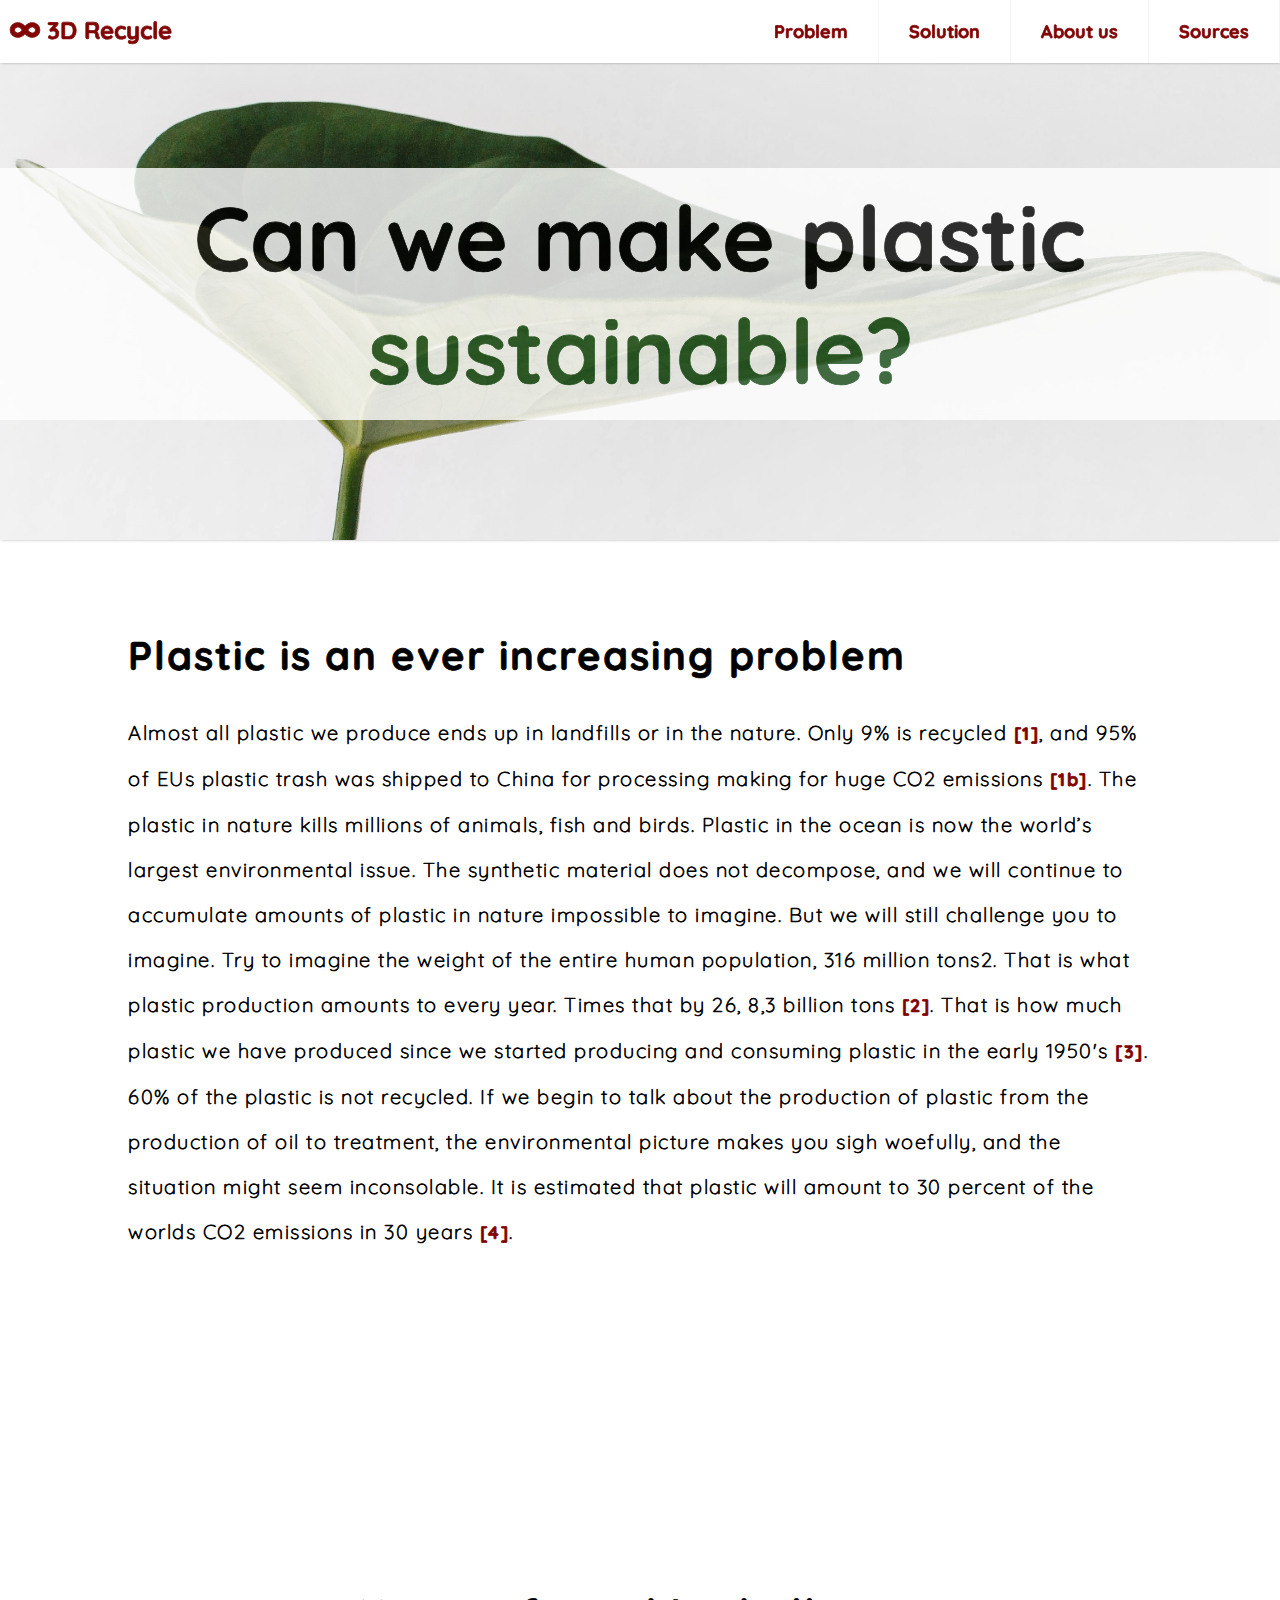
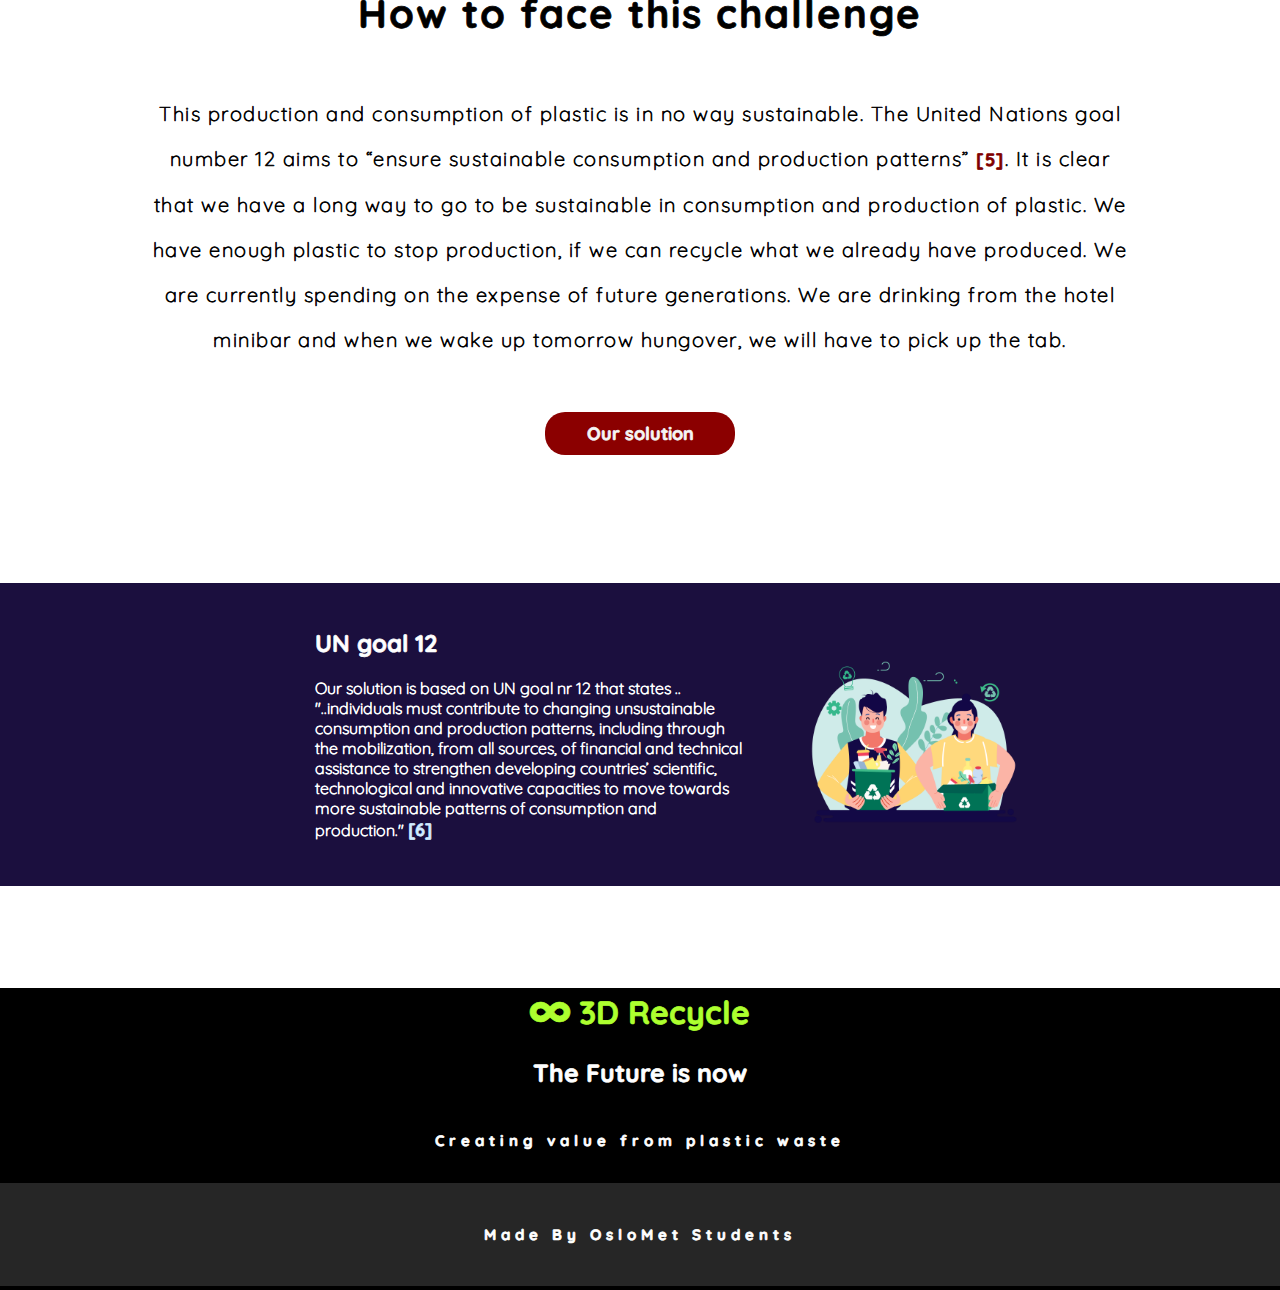
<file: index.html>
<!DOCTYPE html>
<html lang="en">
<head>
    <meta charset="UTF-8">
    <title>3D green</title>
    <meta name="viewport" content="width=device-width, initial-scale=1.0">
    <link rel="stylesheet" href="style.css">
    <link rel="stylesheet" href="Footer.css">
    <link rel="preconnect" href="https://fonts.gstatic.com">
    <link href="fontawsome/css/all.css" rel="stylesheet">
    <!-- Web font icons source: fontawsome.com -->
    <link href="https://fonts.googleapis.com/css2?family=Quicksand&display=swap" rel="stylesheet">
    <!-- font source: https://fonts.google.com/specimen/Nunito?query=nuni -->
</head>
<body>


<!-- ====forside seksjon==== -->

<section class="forside">
    <div class="innhold_forside">

        <!-- meny og header -->
        <header class="header">
            <a href="index.html" class="logo"><i title="Take me to the top" id="header_logo"
                                                 class="fas fa-infinity"></i> 3D Recycle</a>
            <input class="meny_knapp" type="checkbox" id="meny_knapp"/>
            <label class="meny_ikon" for="meny_knapp">
                <i title="Mobile menu" id="mobil_meny_ikon" class="fas fa-bars"> Menu</i></label>

            <ul class="meny">
                <li><a title="Problem page" href="index.html">Problem</a></li>
                <li><a title="Solution page" href="solution.html">Solution</a></li>
                <li><a href="AboutUs.html">About us</a></li>
                <li><a title="Our sources" href="sources.html">Sources</a></li>
            </ul>
        </header>


        <h1 class="overskrift_forside">Can we make plastic <span style="color: rgb(25, 77, 25)">sustainable?</span></h1>

    </div>
    <div id="scrollStopp"></div>
</section>


<!-- ====about seksjon==== -->
<section class="problem">
    <div class="about">
        <h2 id="Challenge1">Plastic is an ever increasing problem</h2>

        <p id="p1">
            Almost all plastic we produce ends up in landfills or in the nature.
            Only 9% is recycled <a title="Jump to source" href="sources.html#ref1">[1]</a>, and 95% of EUs plastic trash
            was shipped to China for processing
            making for huge CO2 emissions <a title="Jump to source" href="sources.html#ref1b">[1b]</a>. The plastic in
            nature kills millions of animals, fish and birds.
            Plastic in the ocean is now the world’s largest environmental issue.
            The synthetic material does not decompose, and we will continue to accumulate amounts of plastic in nature
            impossible to imagine. But we will still challenge you to imagine.
            Try to imagine the weight of the entire human population, 316 million tons2.
            That is what plastic production amounts to every year. Times that by 26, 8,3 billion tons <a
                title="Jump to source" href="sources.html#ref2">[2]</a>.
            That is how much plastic we have produced since we started producing and consuming plastic in the early
            1950's <a href="sources.html#ref3">[3]</a>.
            60% of the plastic is not recycled. If we begin to talk about the production of plastic from the production
            of oil to treatment, the environmental picture makes you sigh woefully, and the situation might seem
            inconsolable. It is estimated that plastic will amount to 30 percent of the worlds CO2 emissions in 30 years
            <a title="Jump to source" href="sources.html#ref4">[4]</a>.
        </p>

        <div title="Puzzle image" id="puzzle_img">
        </div>

        <h2 id="Challenge2">How to face this challenge</h2>
        <p id="p2">This production and consumption of plastic is in no way sustainable.
            The United Nations goal number 12 aims to “ensure sustainable consumption and production patterns”<a
                    title="Jump to source" href="sources.html#ref5"> [5]</a>.
            It is clear that we have a long way to go to be sustainable in consumption and production of plastic.
            We have enough plastic to stop production, if we can recycle what we already have produced.
            We are currently spending on the expense of future generations.
            We are drinking from the hotel minibar and when we wake up tomorrow hungover,
            we will have to pick up the tab. </p>

        <div title="Link to product page" id="button">
            <a href="solution.html">Our solution</a>

        </div>
    </div>
</section>

<!--- UN goal seksjon --->

    <div class="ungoal-content">
        <div class="ungoal-content-text">
        <h2>UN goal 12</h2>
        <p>Our solution is based on UN goal nr 12 that states ..
            "..individuals must contribute to changing unsustainable consumption and production patterns,
            including through the mobilization, from all sources, of financial and technical assistance to strengthen
            developing countries’ scientific, technological and innovative capacities to move towards more sustainable
            patterns of consumption and production." <a class="srclink" title="Jump to source" href="sources.html#ref6">
                [6]</a></p>
    </div>

    <div class="ungoal-bilde">
        <img src="bilder/recycle.png" title="Recycling" alt="Recycle">

    </div>


</div>
<!-- ====footer==== -->

<footer>
    <div class="top_footer">
        <a href="index.html" class="logo"><i title="Take me to the top" id="bottom_logo"
                                             class="fas fa-infinity"></i> 3D Recycle</a>

        <h3>The Future is now</h3>
        <p class="bunntekst">Creating value from plastic waste </p>
        <!--Ikoner-->

        <div class="under_footer">
            <p class="bunntekst">Made By OsloMet Students</p>
        </div>
    </div>

</footer>

</body>
</html>
</file>
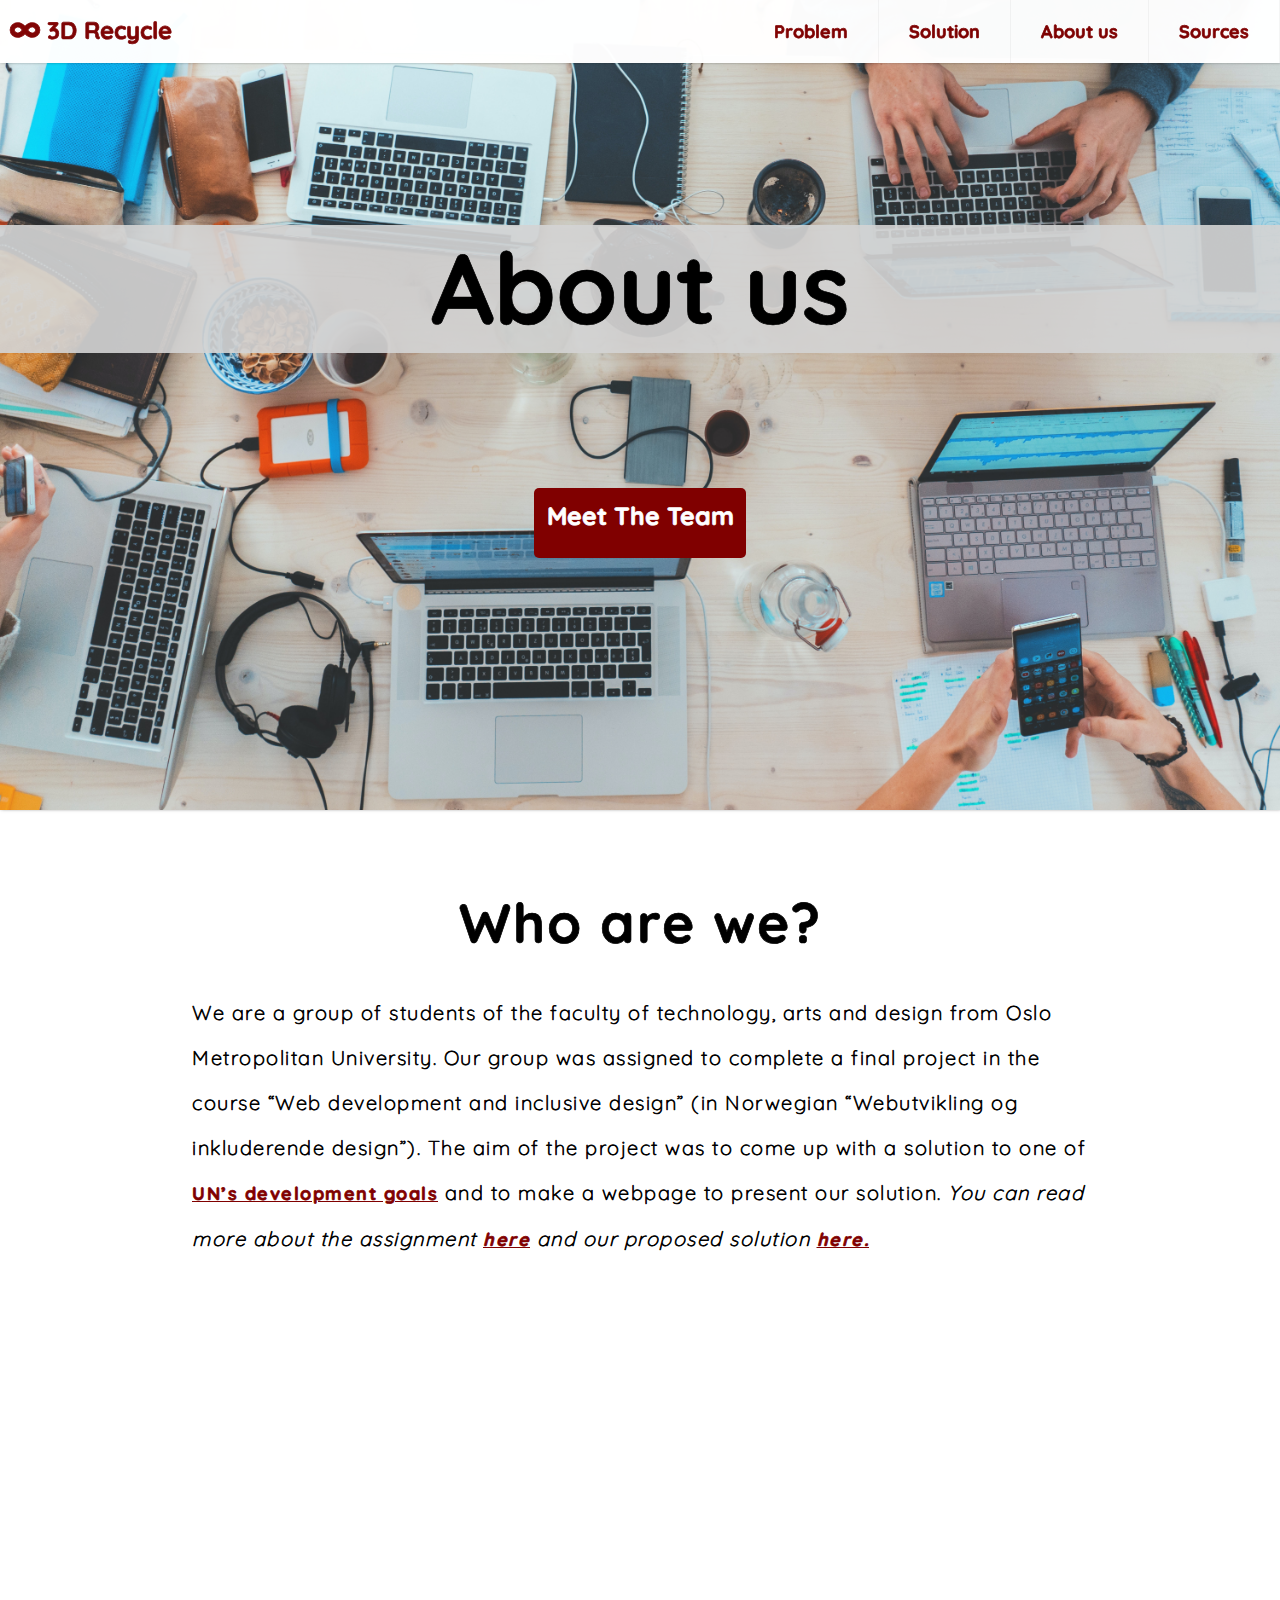
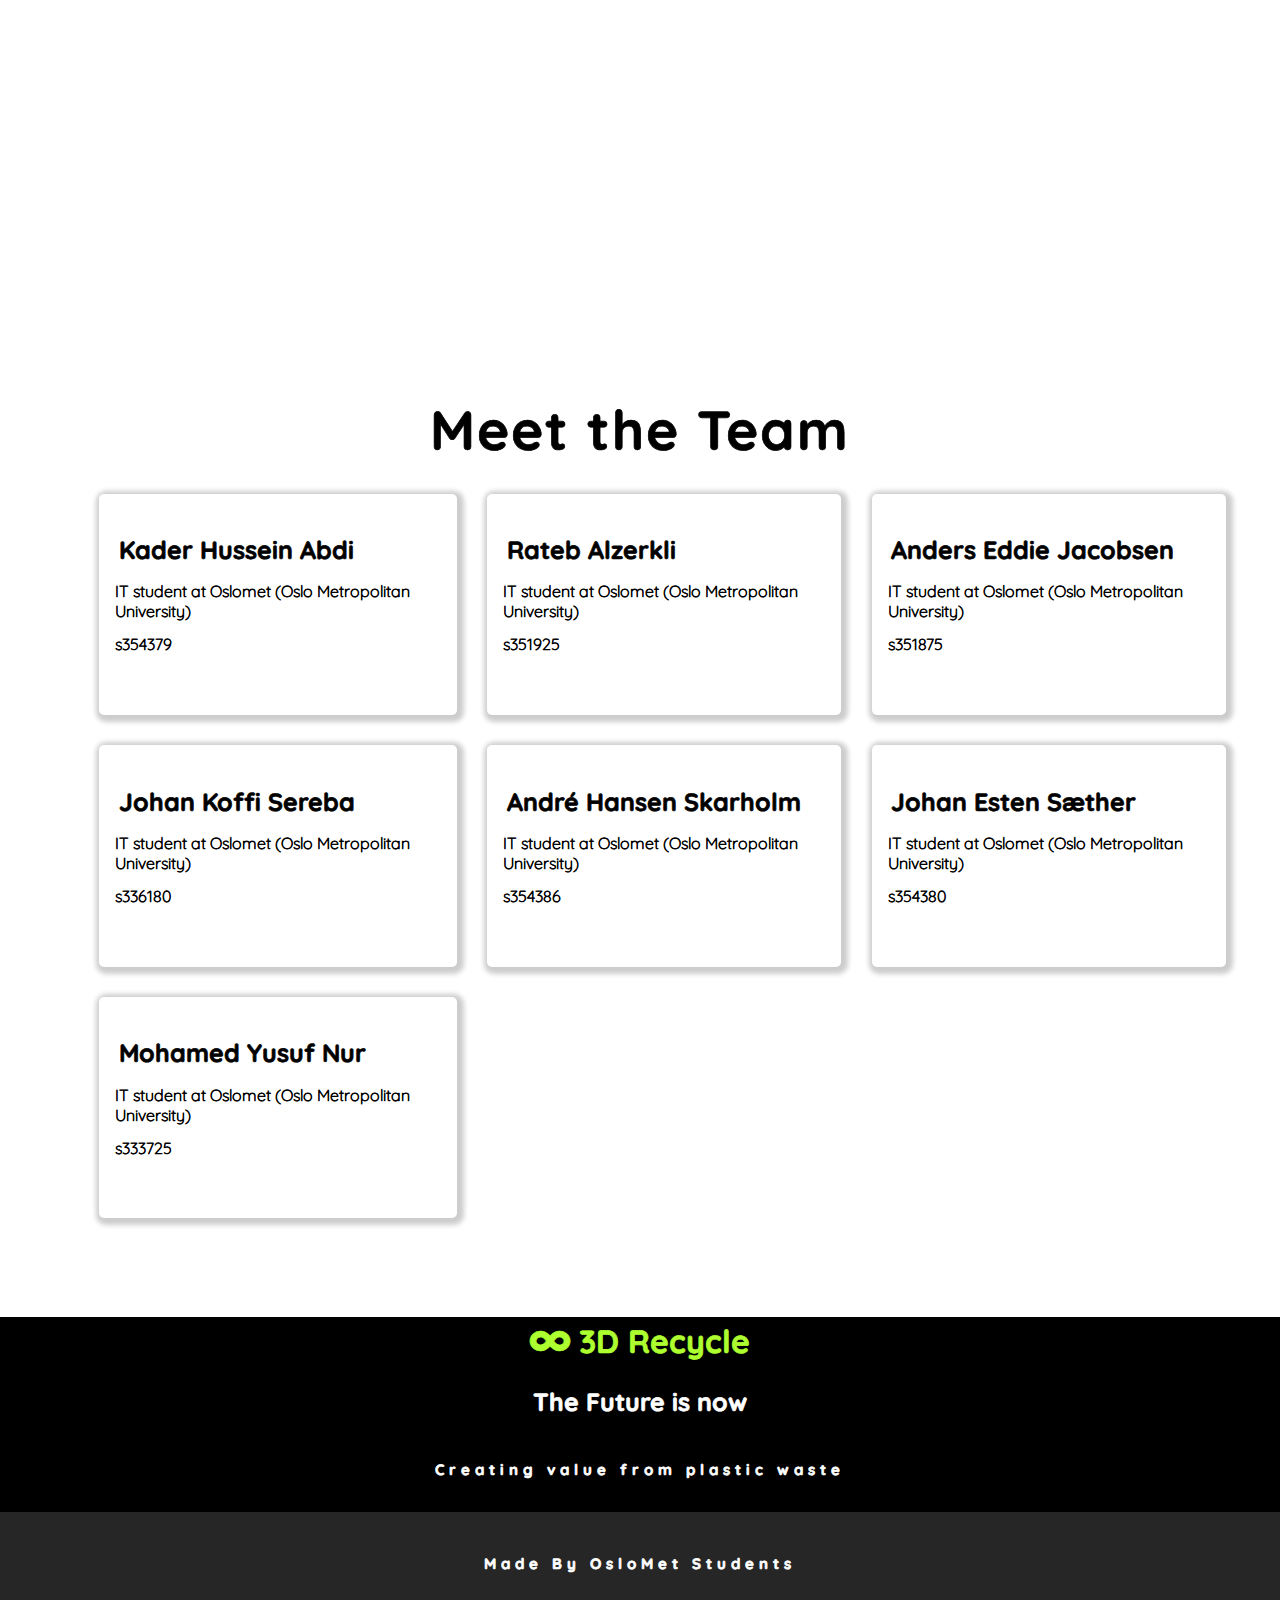
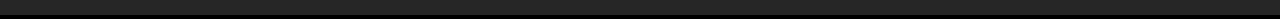
<file: AboutUs.html>
<!DOCTYPE html>
<html lang="en">
<head>
    <meta charset="UTF-8">
    <meta name="viewport" content="width=device-width, initial-scale=1.0">
    <title>About us</title>
    <link rel="stylesheet" href="Footer.css">
    <link href="fontawsome/css/all.css" rel="stylesheet">
    <link rel="preconnect" href="https://fonts.gstatic.com">
    <link href="https://fonts.googleapis.com/css2?family=Dosis&family=Lato&family=Montserrat&family=Quicksand&display=swap"
          rel="stylesheet">
    <link rel="stylesheet" href="AboutUs_style.css">
</head>
<body>
<header class="header">
    <a href="index.html" class="logo"><i title="Take me to the top" id="header_logo"
                                         class="fas fa-infinity"></i> 3D Recycle</a>
    <input class="meny_knapp" type="checkbox" id="meny_knapp"/>
    <label class="meny_ikon" for="meny_knapp">
        <i title="Mobile menu" id="mobil_meny_ikon" class="fas fa-bars"> Menu</i></label>
    <ul class="meny">
        <li><a title="Problem page" href="index.html">Problem</a></li>
        <li><a title="Solution page" href="solution.html">Solution</a></li>
        <li><a href="AboutUs.html">About us</a></li>
        <li><a title="Our sources" href="sources.html">Sources</a></li>
    </ul>
</header>
<div title="Header" class="TheHeader">
    <h3>About us</h3>
    <a id="scroll" href="#container1">Meet The Team </a>
</div>
<!-- the beginning of Info-section/container1  -->
<div id="container1">
    <h2 class="title">Who are we?</h2>
    <p>We are a group of students of the faculty of technology, arts and design from Oslo Metropolitan University.
        Our group was assigned to complete a final project in the course “Web development and inclusive design” (in
        Norwegian “Webutvikling og inkluderende design”).
        The aim of the project was to come up with a solution to one of
        <a href="https://www.un.org/sustainabledevelopment/">UN’s development goals</a>
        and to make a webpage to present our solution. <i>You can read more about the assignment
          <a href="index.html">here</a> and our proposed solution <a href="solution.html">here.</a></i>
    </p>
   
</div>
<!-- the end of info-section/container1-->

<!-- The beginning of Image section -->
<div title="Hello image" id="img">
</div>
<!-- The end of the Image section -->

<!-- The beginning of the MeetTheTeam section / container 2-->
<div id="container2">
    <h2 class="title">Meet the Team</h2>
    <!-- The beginning of the gridLayout-->
    <div class="gridLayout">
        <div class="items" id="item1">
            <div class="text">
                <h3>Kader Hussein Abdi</h3>
                <span>IT student at Oslomet (Oslo Metropolitan University)</span>
                <p>s354379</p>
            </div>
        </div>

        <div class="items" id="item2">
            <div class="text">
                <h3>Rateb Alzerkli</h3>
                <span>IT student at Oslomet (Oslo Metropolitan University)</span>
                <p>s351925</p>
            </div>
        </div>

        <div class="items" id="item3">
            <div class="text">
                <h3>Anders Eddie Jacobsen</h3>
                <span>IT student at Oslomet (Oslo Metropolitan University)</span>
                <p>s351875</p>
            </div>
        </div>

        <div class="items" id="item4">
            <div class="text">
                <h3>Johan Koffi Sereba</h3>
                <span>IT student at Oslomet (Oslo Metropolitan University)</span>
                <p>s336180</p>
            </div>
        </div>

        <div class="items" id="item5">
            <div class="text">
                <h3>André Hansen Skarholm</h3>
                <span>IT student at Oslomet (Oslo Metropolitan University)</span>
                <p>s354386</p>
            </div>
        </div>

        <div class="items" id="item6">
            <div class="text">
                <h3>Johan Esten Sæther</h3>
                <span>IT student at Oslomet (Oslo Metropolitan University)</span>
                <p>s354380</p>
            </div>
        </div>

        <div class="items" id="item7">
            <div class="text">
                <h3>Mohamed Yusuf Nur</h3>
                <span>IT student at Oslomet (Oslo Metropolitan University)</span>
                <p>s333725</p>
            </div>
        </div>
    </div>
    <!-- The end of the gridLayout-->
</div>
<!-- The end of the MeetTheTeam section / container 2-->
<footer>
    <div class="top_footer">
        <a href="index.html" class="logo"><i title="Take me to the top" id="bottom_logo"
                                             class="fas fa-infinity"></i> 3D Recycle</a>

        <h3>The Future is now</h3>
        <p class="bunntekst">Creating value from plastic waste </p>
        <!--Ikoner-->

        <div class="under_footer">

            <p class="bunntekst">Made By OsloMet Students</p>
        </div>
    </div>

</footer>

</body>
</html>
</file>
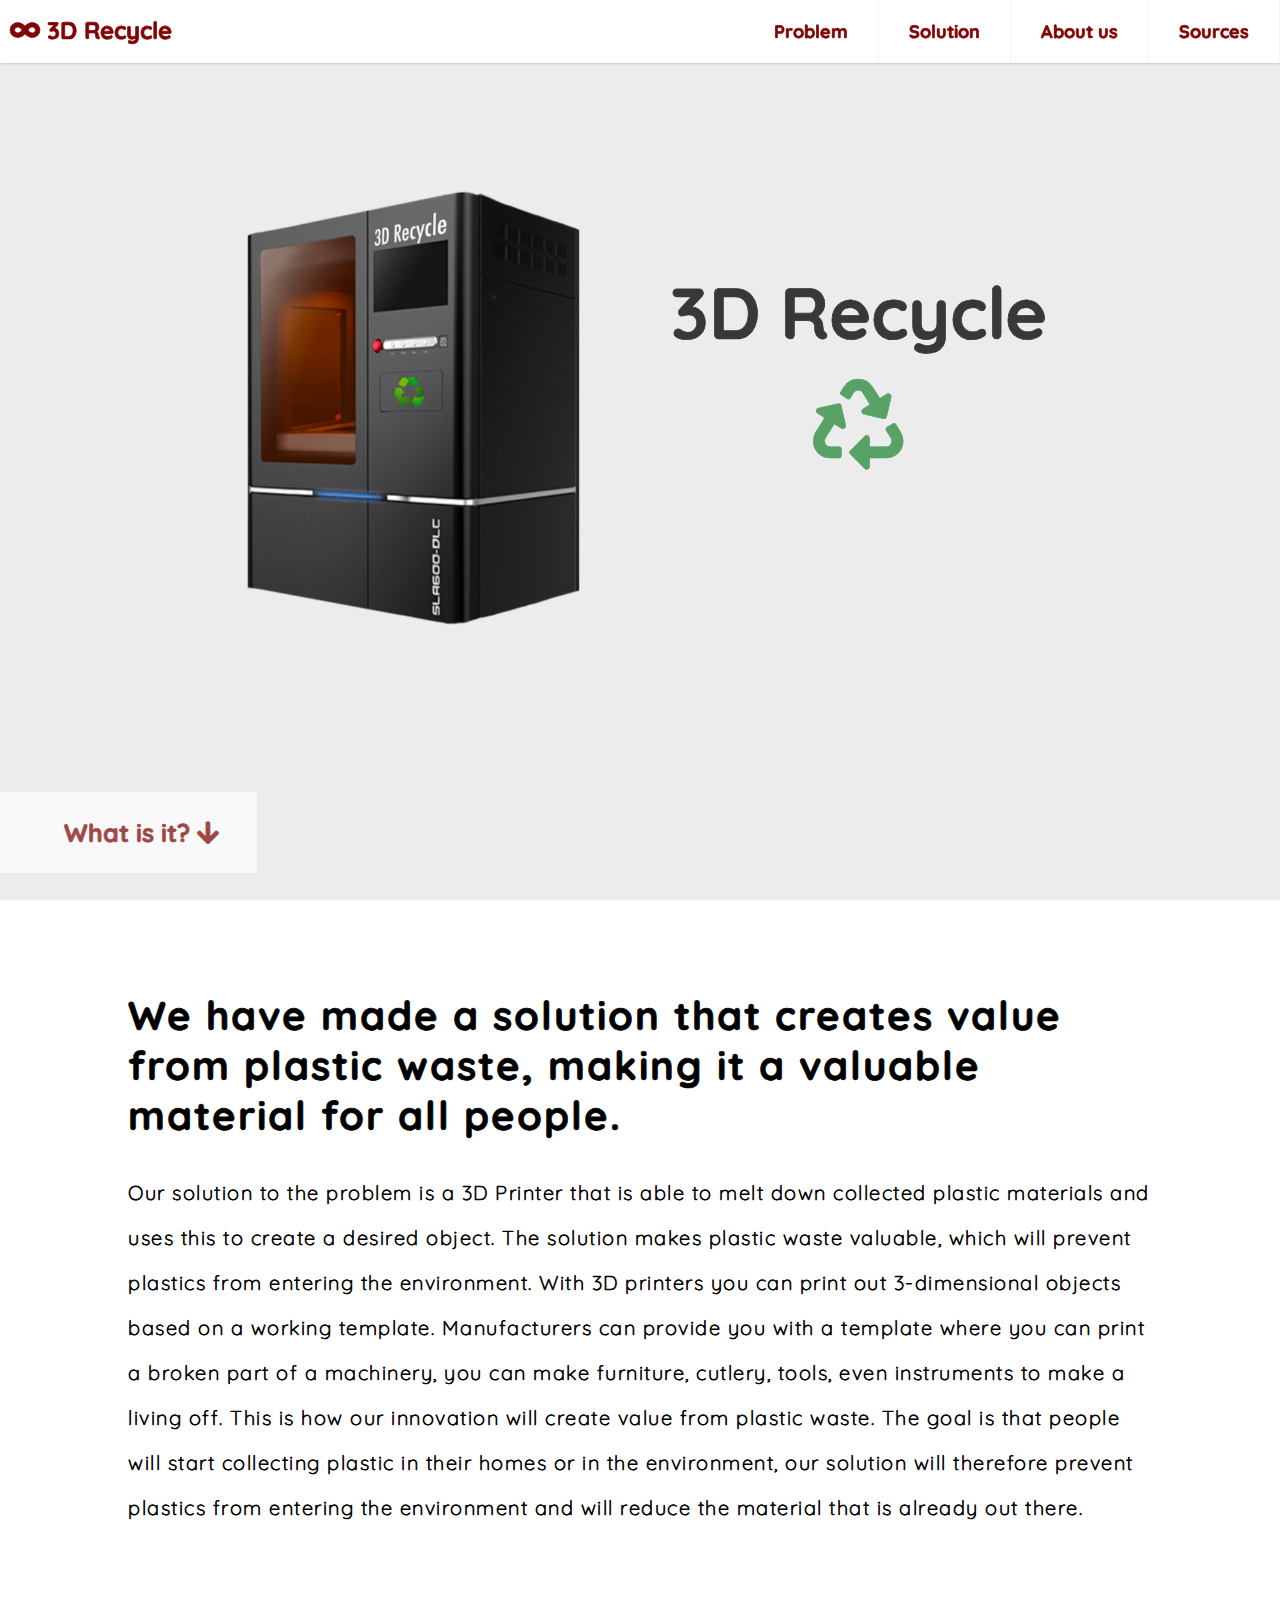
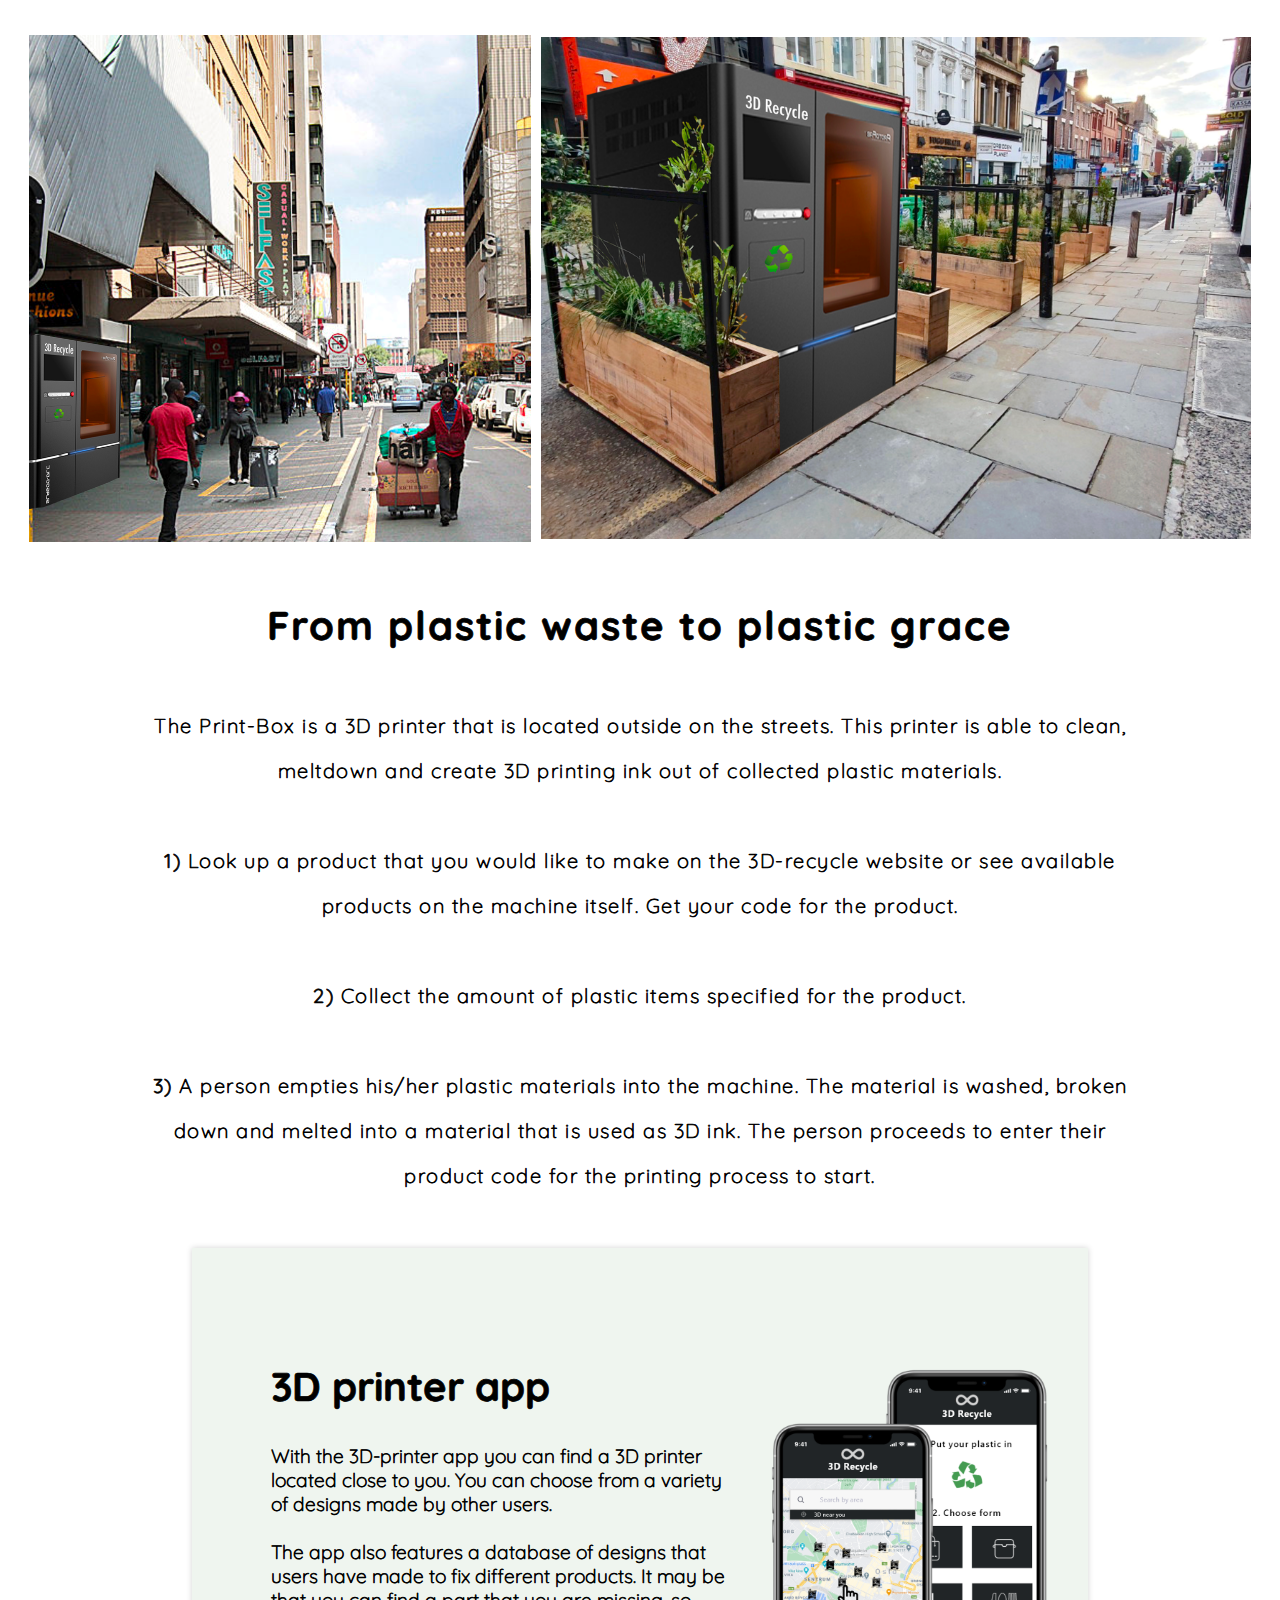
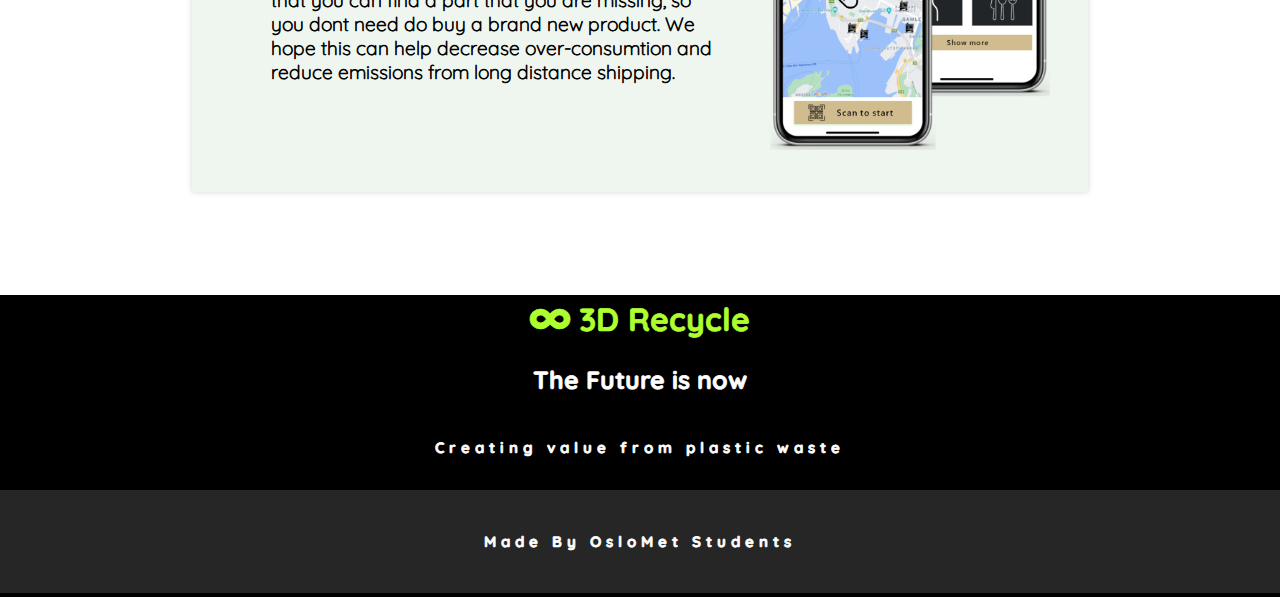
<file: solution.html>
<!DOCTYPE html>
<html lang="en">
<head>
    <meta charset="UTF-8">
    <title>Solution</title>
    <meta name="viewport" content="width=device-width, initial-scale=1.0">
    <link rel="stylesheet" href="style.css">
    <link rel="stylesheet" href="Footer.css">
    <link rel="preconnect" href="https://fonts.gstatic.com">
    <link href="fontawsome/css/all.css" rel="stylesheet">
    <!-- Web font icons source: fontawsome.com -->
    <link rel="preconnect" href="https://fonts.gstatic.com">
    <link rel="preconnect" href="https://fonts.gstatic.com">
    <link href="https://fonts.googleapis.com/css2?family=Quicksand&display=swap" rel="stylesheet">
    <!-- font source: https://fonts.googleapis.com/css2?family=Quicksand&display=swap -->
</head>
<body>

<!-- ====forside seksjon==== -->
<section class="solution2">
    <div class="innhold_forside">

        <!-- meny og header -->
        <header class="header">
            <a href="index.html" class="logo"><i title="Take me to the top" id="header_logo"
                                                 class="fas fa-infinity"></i> 3D Recycle</a>
            <input class="meny_knapp" type="checkbox" id="meny_knapp"/>
            <label class="meny_ikon" for="meny_knapp">
                <i title="Mobile menu" id="mobil_meny_ikon" class="fas fa-bars"> Menu</i></label>

            <ul class="meny">
                <li><a title="Problem page" href="index.html">Problem</a></li>
                <li><a title="Solution page" href="solution.html">Solution</a></li>
                <li><a href="AboutUs.html">About us</a></li>
                <li><a title="Our sources" href="sources.html">Sources</a></li>
            </ul>
        </header>


        <div class="elementerForside">
            <img class="maskinbilde" src="bilder/maskinCrop.png" alt="Printer illustration" title="3D Printer">
            <h1 class="overskrift_solution">3D Recycle<br><i title="Recycle icon" class="fas fa-recycle"></i></h1>

        </div>

        <div>
            <a href="#scrollStopp" class="scroll_ned"><h3>What is it? <i title="Scroll down"
                                                                         class="fas fa-arrow-down"></i></h3>
            </a>
        </div>

        <div id="scrollStopp"></div>
    </div>
</section>


<!-- ====solution seksjon==== -->


<div class="innovation">
    <h2 id="Challenge1">We have made a solution that creates value from plastic waste, making it a valuable material for
        all people.</h2>
    <p id="p1">
        Our solution to the problem is a 3D Printer that is able to melt down collected plastic materials and uses this
        to create a desired object.
        The solution makes plastic waste valuable, which will prevent plastics from entering the environment.
        With 3D printers you can print out 3-dimensional objects based on a working template.
        Manufacturers can provide you with a template where you can print a broken part of a machinery, you can make
        furniture, cutlery, tools, even instruments to make a living off.
        This is how our innovation will create value from plastic waste.
        The goal is that people will start collecting plastic in their homes or in the environment,
        our solution will therefore prevent plastics from entering the environment and will reduce the material that is
        already out there.
    </p>
    <div class="container_image">
        <div></div>
        <img src="bilder/street.png" alt="Image of street" class="vending">
        <img src="bilder/vender.png" alt="Printer illustration" class="vending2">
    </div>

    <div>
        <h2 id="Challenge2">From plastic waste to plastic grace</h2>
        <p id="p2">The Print-Box is a 3D printer that is located outside on the streets. This printer is able to clean,
            meltdown and create 3D printing ink out of collected plastic materials.
            <br> <br>

            <b>1)</b> Look up a product that you would like to make on the 3D-recycle website or see available products
            on the machine itself. Get your code for the product.
            <br><br>
            <b>2)</b> Collect the amount of plastic items specified for the product.
            <br><br>
            <b>3)</b> A person empties his/her plastic materials into the machine. The material is washed, broken down
            and melted into a material that is used as 3D ink. The person proceeds to enter their product code for the
            printing process to start.
        </p>
    </div>


</div>

<section class="solution">

    <div class="map">
        <div class="mobil-app">
            <h2 class="mobil-text-innhold">3D printer app</h2>
            <p class="mobil-text">With the 3D-printer app you can find a 3D printer located
                close to you. You can choose from a variety of designs made
                by other users.<br><br>The app also features a database of
                designs that users have made to fix different products. It may be
                that you can find a part that you are missing, so you dont need
                do buy a brand new product. We hope this can help decrease over-consumtion
                and reduce emissions from long distance shipping.</p>
        </div>
        <div class="mobil-kart">
            <img src="bilder/mobile_final2.png" title="Phone app" alt="Phone image" class="mobil-kart">
        </div>

    </div>

</section>

<!-- ====footer seksjon==== -->


<footer>
    <div class="top_footer">
        <a href="index.html" class="logo"><i title="Take me to the top" id="bottom_logo"
                                             class="fas fa-infinity"></i> 3D Recycle</a>

        <h3>The Future is now</h3>
        <p class="bunntekst">Creating value from plastic waste </p>
        <!--Ikoner-->

        <div class="under_footer">
            <p class="bunntekst">Made By OsloMet Students</p>
        </div>
    </div>

</footer>
</file>
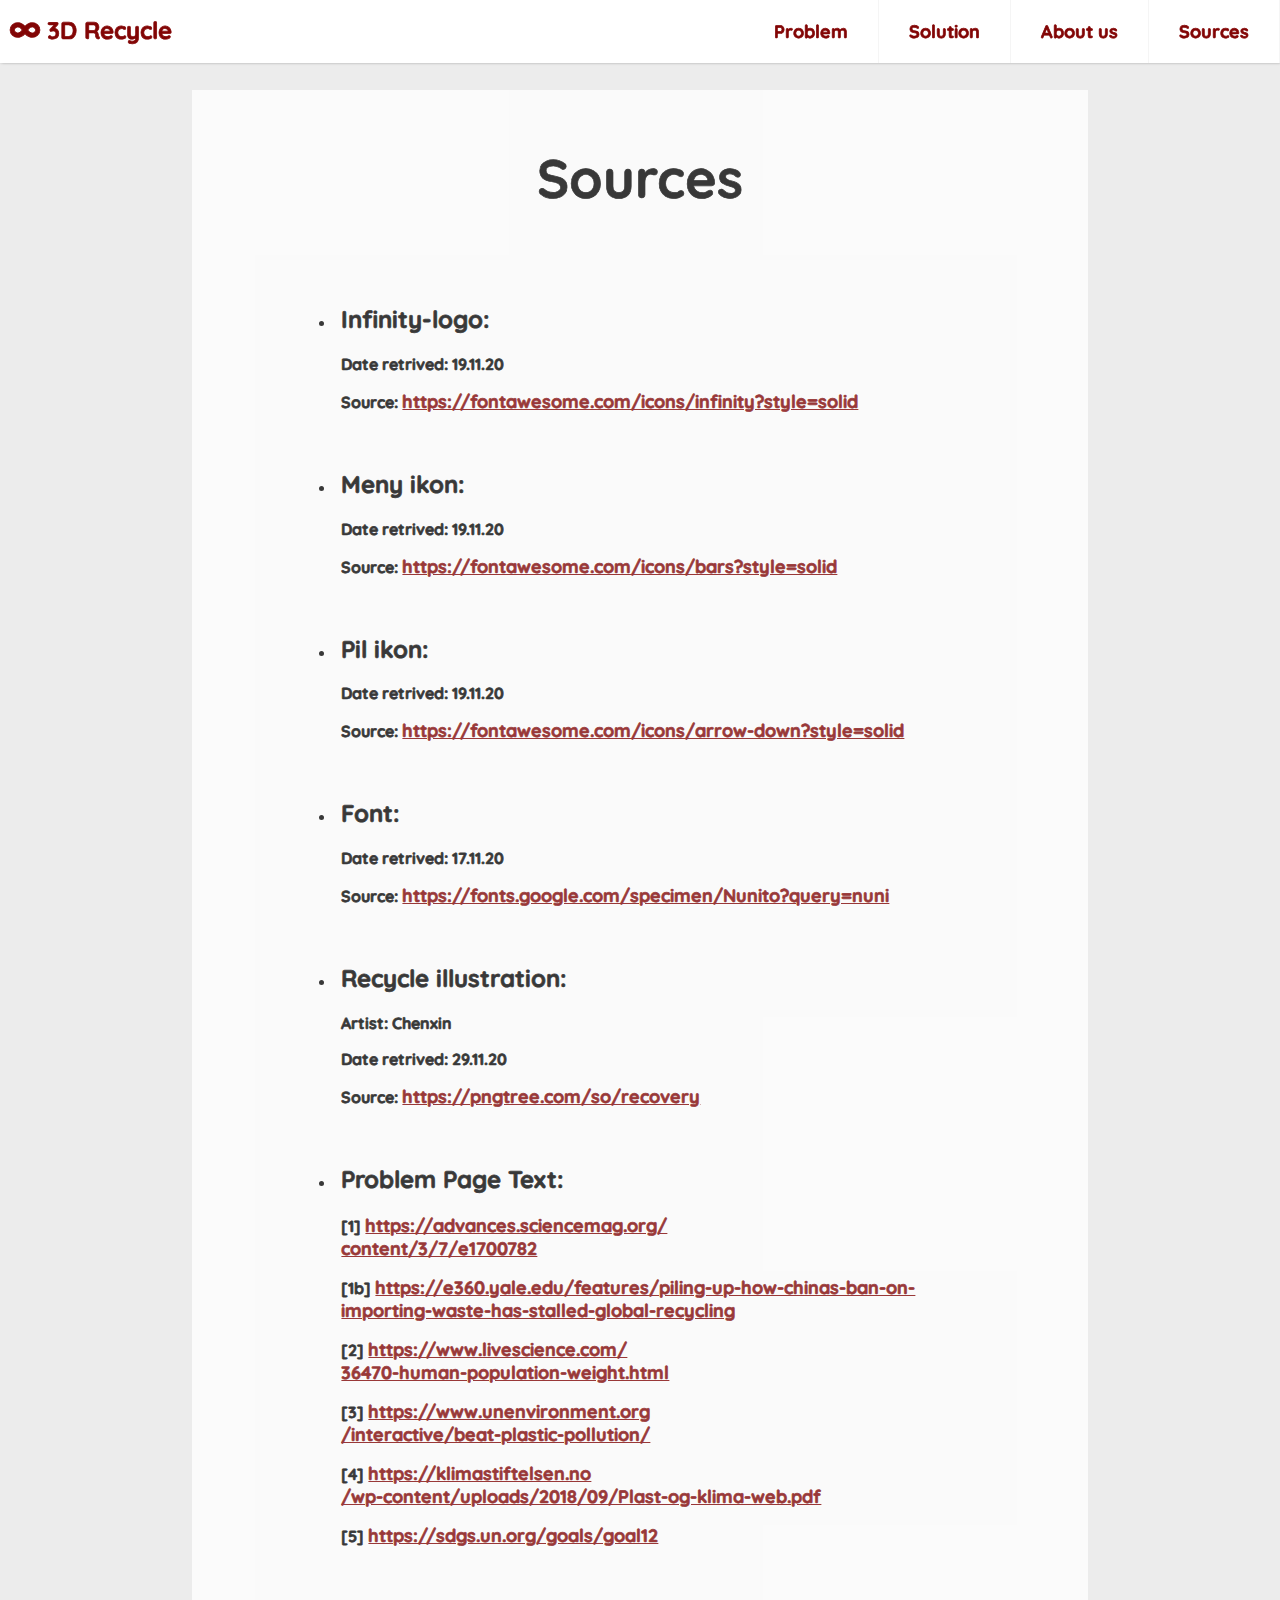
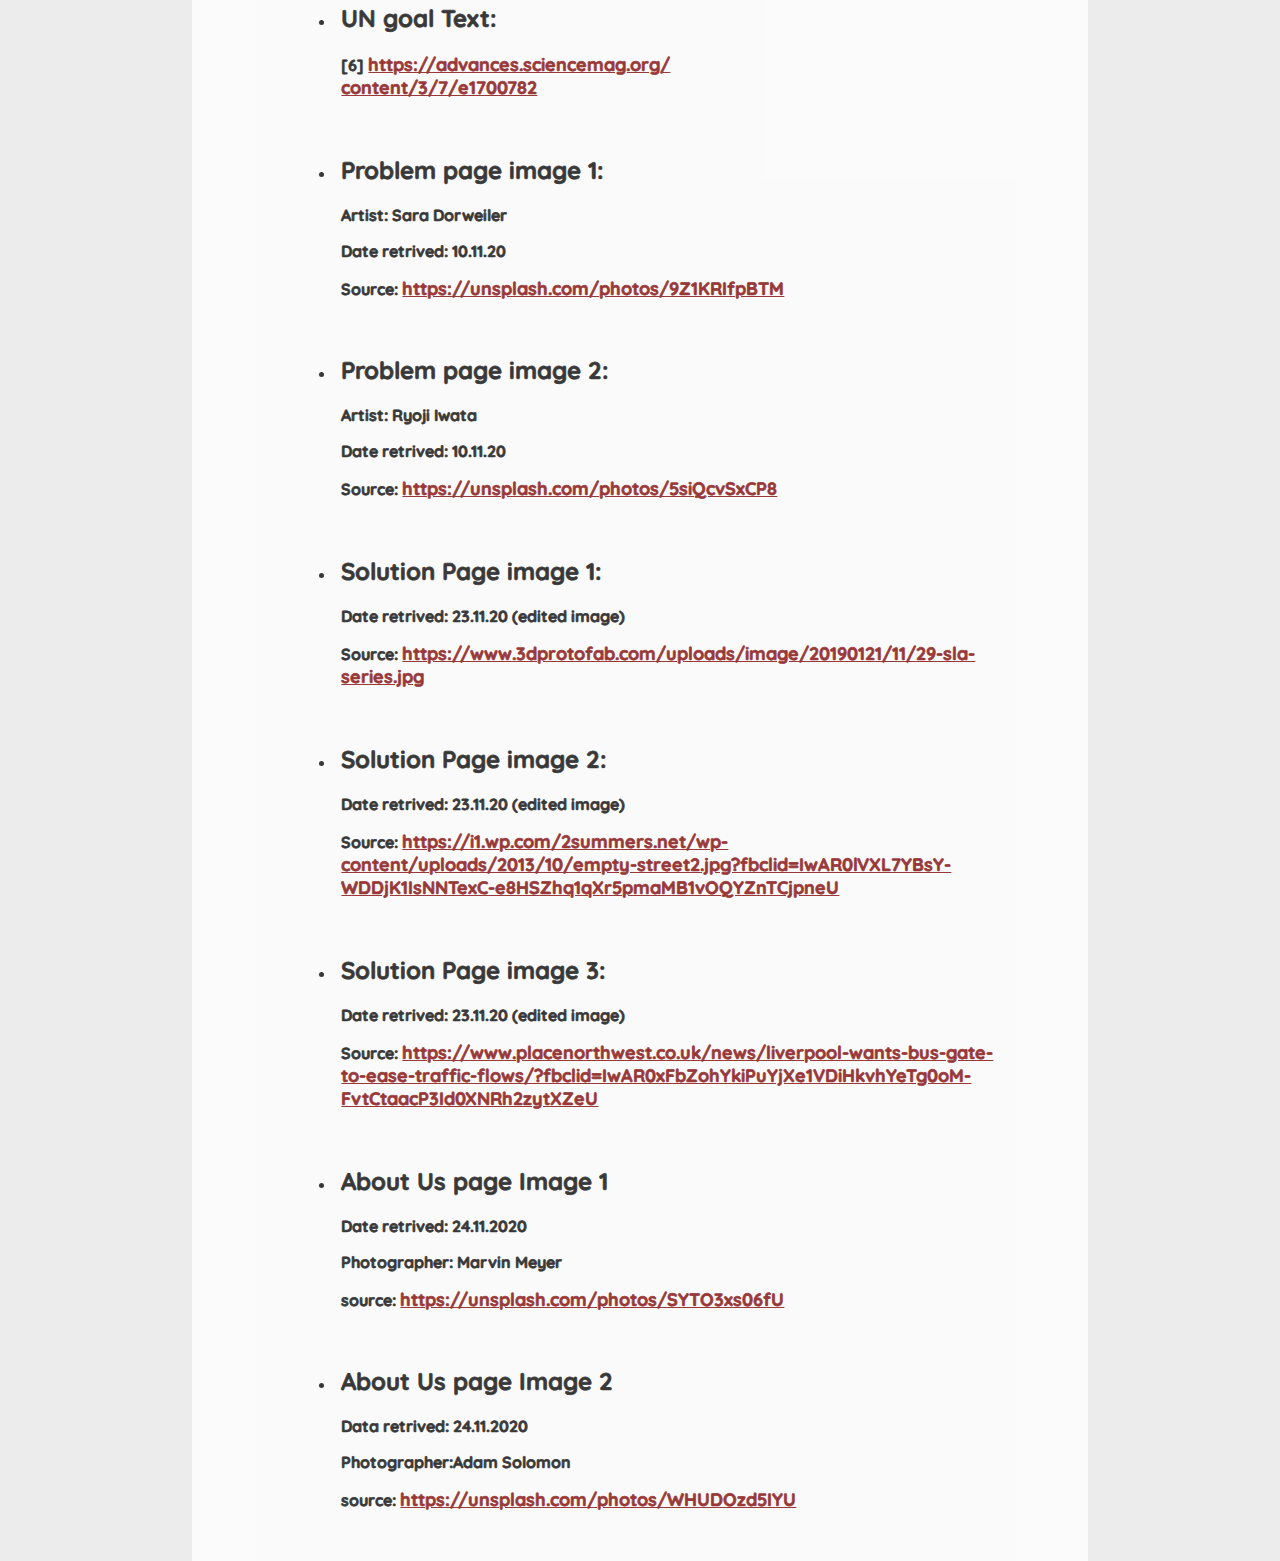
<file: sources.html>
<!DOCTYPE html>
<html lang="en">
<head>
    <meta charset="UTF-8">
    <title>Sources</title>
    <meta name="viewport" content="width=device-width, initial-scale=1.0">
    <link rel="stylesheet" href="SourceStyle.css">
    <link rel="stylesheet" href="Footer.css">
    <link rel="preconnect" href="https://fonts.gstatic.com">
    <link href="fontawsome/css/all.css" rel="stylesheet">
    <!-- Web font icons source: fontawsome.com -->
    <link href="https://fonts.googleapis.com/css2?family=Quicksand&display=swap" rel="stylesheet">
    <!-- font source: https://fonts.google.com/specimen/Nunito?query=nuni -->
</head>
<body>

<!-- to do: ----
Legg inn kommentarer i koden for god oversikt
Endre title på siden
Legge til alt og title atributter på bilder (og linker?)
---    -->


<!-- ====forside seksjon==== -->


<!-- meny og header -->
<header class="header">
    <a href="index.html" class="logo"><i title="Take me to the top" id="header_logo"
                                         class="fas fa-infinity"></i> 3D Recycle</a>
    <input class="meny_knapp" type="checkbox" id="meny_knapp"/>
    <label class="meny_ikon" for="meny_knapp">
        <i title="Mobile menu" id="mobil_meny_ikon" class="fas fa-bars"> Menu</i></label>

    <ul class="meny">
        <li><a title="Problem page" href="index.html">Problem</a></li>
        <li><a title="Solution page" href="solution.html">Solution</a></li>
        <li><a href="AboutUs.html">About us</a></li>
        <li><a title="Our sources" href="sources.html">Sources</a></li>
    </ul>

</header>

<div class="sources">
    <h3 class="sources_Title">Sources</h3>
    <ul>

        <li><h2>Infinity-logo:</h2>
            <p>Date retrived: 19.11.20</p>
            <p>Source: <a href="https://fontawesome.com/icons/infinity?style=solid">https://fontawesome.com/icons/infinity?style=solid</a>
            </p></li>

        <li><h2>Meny ikon:</h2>
            <p>Date retrived: 19.11.20</p>
            <p>Source: <a href="https://fontawesome.com/icons/bars?style=solid">https://fontawesome.com/icons/bars?style=solid</a>
            </p></li>

        <li><h2>Pil ikon:</h2>
            <p>Date retrived: 19.11.20</p>
            <p>Source: <a href="https://fontawesome.com/icons/arrow-down?style=solid">https://fontawesome.com/icons/arrow-down?style=solid</a>
            </p></li>

        <li><h2>Font:</h2>
            <p>Date retrived: 17.11.20</p>
            <p>Source: <a href="https://fonts.google.com/specimen/Nunito?query=nuni">https://fonts.google.com/specimen/Nunito?query=nuni</a>
            </p></li>

        <li><h2>Recycle illustration:</h2>
            <p>Artist: Chenxin</p>
            <p>Date retrived: 29.11.20</p>
            <p>Source: <a href='https://pngtree.com/so/recovery'>https://pngtree.com/so/recovery</a></li>

        <li><h2>Problem Page Text:</h2>
            <div id="ref1"><p>[1] <a href="https://advances.sciencemag.org/<br>content/3/7/e1700782">https://advances.sciencemag.org/<br>content/3/7/e1700782</a>
            </p></div>
            <div id="ref1b"><p>[1b] <a
                    href="https://e360.yale.edu/features/<br>piling-up-how-chinas-ban-on-importing-waste-has-stalled-global-recycling">https://e360.yale.edu/features/piling-up-how-chinas-ban-on-importing-waste-has-stalled-global-recycling</a>
            </p></div>
            <div id="ref2"><p>[2] <a href="https://www.livescience.com/<br>36470-human-population-weight.html">https://www.livescience.com/<br>36470-human-population-weight.html</a>
            </p></div>
            <div id="ref3"><p>[3] <a href="https://www.unenvironment.org<br>/interactive/beat-plastic-pollution/">https://www.unenvironment.org<br>/interactive/beat-plastic-pollution/</a>
            </p></div>
            <div id="ref4"><p>[4] <a
                    href="https://klimastiftelsen.no<br>/wp-content/uploads/2018/09/Plast-og-klima-web.pdf">https://klimastiftelsen.no<br>/wp-content/uploads/2018/09/Plast-og-klima-web.pdf</a>
            </p></div>
            <div id="ref5"><p>[5] <a href="https://sdgs.un.org/goals/goal12">https://sdgs.un.org/goals/goal12</a></p>
            </div>
        </li>

        <li><h2>UN goal Text:</h2>
            <div id="ref6"><p>[6] <a href="https://advances.sciencemag.org/<br>content/3/7/e1700782">https://advances.sciencemag.org/<br>content/3/7/e1700782</a>
            </p></div>

        <li><h2>Problem page image 1:</h2>
            <p>Artist: Sara Dorweiler</p>
            <p>Date retrived: 10.11.20 </p>
            <p>Source: <a href="https://unsplash.com/photos/9Z1KRIfpBTM">
                https://unsplash.com/photos/9Z1KRIfpBTM</a></p></li>

        <li><h2>Problem page image 2:</h2>
            <p>Artist: Ryoji Iwata</p>
            <p>Date retrived: 10.11.20 </p>
            <p>Source: <a href="https://unsplash.com/photos/5siQcvSxCP8">
                https://unsplash.com/photos/5siQcvSxCP8</a></p></li>


        <li><h2>Solution Page image 1:</h2>
            <p>Date retrived: 23.11.20 (edited image)</p>
            <p>Source: <a href="https://www.3dprotofab.com/uploads/image/20190121/11/29-sla-series.jpg">https://www.3dprotofab.com/uploads/image/20190121/11/29-sla-series.jpg</a>
            </p></li>


        <li><h2>Solution Page image 2:</h2>
            <p>Date retrived: 23.11.20 (edited image)</p>
            <p>Source: <a
                    href="https://i1.wp.com/2summers.net/wp-content/uploads/2013/10/empty-street2.jpg?fbclid=IwAR2sGQVoMRs-vpUEyounYhUxhGrj7pKd59zbw5mpEgowT28lE9D6RCTI8OM">https://i1.wp.com/2summers.net/wp-content/uploads/2013/10/empty-street2.jpg?fbclid=IwAR0lVXL7YBsY-WDDjK1IsNNTexC-e8HSZhq1qXr5pmaMB1vOQYZnTCjpneU</a>
            </p></li>

        <li><h2>Solution Page image 3:</h2>
            <p>Date retrived: 23.11.20 (edited image)</p>
            <p>Source: <a
                    href="https://www.placenorthwest.co.uk/news/liverpool-wants-bus-gate-to-ease-traffic-flows/?fbclid=IwAR0xFbZohYkiPuYjXe1VDiHkvhYeTg0oM-FvtCtaacP3Id0XNRh2zytXZeU">https://www.placenorthwest.co.uk/news/liverpool-wants-bus-gate-to-ease-traffic-flows/?fbclid=IwAR0xFbZohYkiPuYjXe1VDiHkvhYeTg0oM-FvtCtaacP3Id0XNRh2zytXZeU</a>
            </p></li>
        <li><h2>About Us page Image 1</h2>
            <p>Date retrived: 24.11.2020</p>
            <p>Photographer: Marvin Meyer</p> 
            <p>source: <a href="https://unsplash.com/photos/SYTO3xs06fU">https://unsplash.com/photos/SYTO3xs06fU</a></p>
         </li> 
         <li><h2>About Us page Image 2</h2>
            <p>Data retrived: 24.11.2020 </p>
            <p>Photographer:Adam Solomon </p> 
            <p>source: <a href="https://unsplash.com/photos/WHUDOzd5IYU">https://unsplash.com/photos/WHUDOzd5IYU</a></p>
         </li>   
    </ul>

</div>


</body>
</html>
</file>
<file: style.css>
* {
    box-sizing: border-box;
    text-decoration: none;
}

body {
    margin: 0;
    font-family: 'Quicksand', sans-serif;
    font-weight: lighter;
    -webkit-text-stroke-width: 0.7px;

}

html{
    scroll-behavior: smooth;
}

.scroll_ned {
padding-left: 5%;
}
/* ----problem seksjon--- */
/* ----problem seksjon--- */

.forside {
    margin: 0;
    height: 60vh;
    width: 100%;
    padding: 0;
    max-width: none;
    background-image: url("bilder/bGrunn/blad.jpg");
    background-size: cover;
    background-position: center;
    background-repeat: no-repeat;
    background-attachment: fixed;
    z-index: -1;
    box-shadow: 1px -2px 4px 0;
}

/* overskrift styling */

.overskrift_forside {
    text-align: center;
    font-size: 90px;
    font-weight: bold;
    position: absolute;
    background-color: white;
    opacity: 80%;
    top: 12%;
    width: 100%;
    padding-top: 1%;
    padding-bottom: 1%;
    padding-right: 10%;
    padding-left: 10%;
}


#puzzle_img {
    background-image:url("./bilder/puzzleny.jpg");
    background-size:cover;
    background-position: center;
    background-attachment: fixed;
    width:100%;
    height: 20vh;
}

/* ----meny---- */

a {
    color: rgb(128, 0, 0);
    font-weight: bold;
    font-size: 18px;
}

.header .meny {
    max-height: 0;
    clear: both;
}

/* ikon meny */

.header .meny_ikon {
    float: right;
    padding: 20px 20px;
    position: relative;
}

/* meny knapp */

.header .meny_knapp {
    display: none;
}

.header .meny_knapp:checked ~ .meny {
    max-height: 260px;
}

#mobil_meny_ikon {
    font-size: 20px;
    cursor: pointer;
}

/* header */

.header {
    position: fixed;
    background-color: white;
    width: 100%;
    z-index: 5;
    box-shadow: 1px -2px 4px 0;
    opacity: 98%;
}

.header ul {
    margin: 0;
    padding: 0;
    list-style: none;
    overflow: hidden;
}

.header li a {
    display: block;
    padding: 10px 10px;
    border-right: 1px solid #f5f5f5;
    text-decoration: none;
}

li a:hover {
    background-color: rgb(230, 230, 230);
}

.header .logo {
    display: block;
    float: left;
    font-size: 1.5em;
    padding: 15px 10px 0;
    text-decoration: none;
}

.scroll_ned {
    text-align: right;
    position: absolute;
    bottom: 3%;
    font-size: 20px;
    background-color: white;
    opacity: 70%;
    text-decoration: none;
    padding-right: 3%;
}



/* ----about seksjon---- */
/* ----about seksjon---- */


.about {

}


#Challenge1 {
    font-size: 40px;
    max-width: 80%;
    margin: 0 auto;
    padding-top: 7%;
    padding-bottom: 30px;
    letter-spacing: 2px;
    display: block;
}

#p1 {

    font-size: 20px;
    max-width: 80%;
    letter-spacing: 1.5px;
    line-height: 45px;
    margin: 0 auto;
    padding-bottom: 100px;
}

.about img {
    width: 100vw;
    height: 500px;
    object-fit: cover;
    padding-bottom: 100px;
}

#Challenge2 {
    font-size: 40px;
    text-align: center;
    padding-top: 20px;
    letter-spacing: 2px;
    display: block;
}

#p2 {
    max-width: 80%;
    width: 100%;
    margin: 30px auto;
    padding: 20px;
    font-size: 20px;
    letter-spacing: 1.5px;
    line-height: 45px;
    text-align: center;
    z-index: 1;
}

#button {
    text-align: center;
    background-color: darkred;
    width: 190px;
    margin: auto;
    margin-bottom: 10%;
    padding: 10px;
    border-radius: 20px;
}

#button a {
    padding: 25px;
}

#button:hover {
    background-color: #0ca678;
}

.about button {
    font-size: 20px;
    background-color: rgb(110, 0, 0);
    padding: 20px 20px;
    border-width: 0;
    border-radius: 50px;
    text-decoration: none;
}

#button a {
    text-decoration: none;
    color: #F5F5F5;
}

/*------- UN goal 12 ----- */

.ungoal {
}

.ungoal-content {
    background-color: rgb(27, 15, 62);
    display: flex;
    justify-content: center;
    flex-wrap: wrap;
    padding-top: 2%;
    padding-bottom: 2%;
    padding-left: 14%;
    padding-right: 14%;
    color: white;

}

.ungoal-content-text {
    width: 550px;
    padding-left: 60px;
    padding-right: 60px;
}

.ungoal-bilde {
    width: 220px;
    padding-top: 3%;
}

.ungoal-content img {
    width:100%;
    height: auto;
}

.srclink {
    color: #d0ebff;
}

/*------- Kilde seksjon ------*/
/*------- Kilde seksjon ------*/

.kilde {
    color: white;
    width: 100%;
    background-color: black;
    height: fit-content;
    z-index: 1;
    display: block;
    max-width: none;
    margin: 0;
    padding: 0;

}
.kilde_innhold {
    width: 100%;
    padding:3%;
}


/* ----solution side---- */
/* ----solution side---- */


#scrollStopp {
    position: absolute;
    bottom: 25px;
}
.map{
    padding:3%;
    margin: auto;
    margin-bottom: 5%;
    display: flex;
    justify-content: center;
    box-shadow: 0 0 6px lightgrey;
    width: 70%;
    background-color:rgb(239, 245, 239);
}

/*--------solution overskrift-------*/

.overskrift_solution{
    padding-top: 3%;
    text-align: center;
    font-size: 8vh;
    opacity: 76%;
    font-weight: bold;
    padding-left: 6%;
    float: left;
}

.elementerForside {
    display: -webkit-box;
    display: -ms-flexbox;
    display: flex;
    display: -webkit-flex;
    flex-wrap: wrap;
    padding-top: 20vh;
    width: 100%;
    justify-content: center;
}

/* Endre fra forrige .solutions2 */
.solution2 {
    margin: 0;
    height: 100vh;
    width: 100%;
    padding: 0;
    background-color: #ECECEC;
}

.maskinbilde {
    width: 40vh;
    height: 50vh;
    float: left;
}

.fa-recycle {
    padding-top: 6%;
    font-size: 10vh;
    color: #2b8a3e;
}

.prototype{
    text-align: right;
    margin-left: 5%;
    position: absolute;
    font-size: 20px;
    background-color: white;
    opacity: 70%;
    text-decoration: none;

}

.function {
    height: 100vh;
    padding-top: 3vh;
}

.container_image{
    display: flex;
    align-items: center;
    justify-content: center;
}

.vending{
    padding: 5px;
    width: 40vw;
}

.vending2{
    height: 40vw;
    padding: 5px;
}

/*------ mobil seksjon ----- */

.mobil-text-innhold{
    font-size: 40px;
}

.mobil-app {
    width: 80%;
    padding:5%;
}

.mobil-text {
    font-size: 1.2em;
}

img.mobil-kart {
    padding: 0;
    margin: 0;
}

.mobil-kart{
    padding-top: 10%;
    height: auto;
    width: 280px;
}


/* =====mobilversion====== */

@media (min-width: 768px) {
    .header .meny {
        clear: none;
        float: right;
        max-height: none;
    }
    .header .meny_ikon {
        display: none;
    }
    .header li {
        float: left;
    }
    .header li a {
        padding: 20px 30px;
    }

}

@media (max-width: 980px) {
    .overskrift_forside {
        font-size: 70px;
        top:8%;
    }

    .ungoal-bilde {
        padding-top: 2%;
        width: 50%;
    }
}


@media (max-width: 768px) {
    .container_image {
        flex-direction: column;
        align-items: center;
        justify-content: center;
    }
    .vending {
        width: 70%;
        height: 70%;
    }
    .vending2 {
        width: 70%;
        height: 70%;
    }

    .maskinbilde {
        width: 50%;
        height: 50%;
    }

    .elementerForside {
        padding-top: 15vh;
    }

    .overskrift_solution {
        font-size: 6vh;
    }

    .overskrift_forside {
        top: 13%;
        font-size: 7vh;
    }

    .ungoal-content {

        padding-bottom: 2%;
        padding-left: 4%;
        padding-right: 4%;


    }

}


@media (max-width: 1087px) {

    .map {
        flex-wrap: wrap;
    }

    .mobil-kart {
        padding-top: 2%;
        width: 100%;
    }

}
</file>
<file: Footer.css>
footer {
    margin-top: 8%;
    width: 100%;
    text-align: center;
    color: white;
    position: relative;
    bottom: 0;
}

.top_footer {
    background-color: black;
    padding: 4px 0;


}

.under_footer {
    background-color: #262626;
    padding: 1vh 0;
}

footer li {
    list-style: none;
    display: inline-block;
    margin: 0 3vw;
    font-size: 30px;
}

footer a {
    color: greenyellow;
    font-weight: bold;
    font-size: 2em;
    text-decoration: none;
    z-index: 1;
}

footer i {

}

.bunntekst {
    letter-spacing: 5px;
    font-weight: bold;
    font-size: 15px;
    padding: 2vh 0;
}

h3 {
    font-size: 25px;
}

i.fa.fa-twitter-square {

}

footer p {
    display: block;
    margin-block-start: 1em;
    margin-block-end: 1em;
    margin-inline-start: 0;
    margin-inline-end: 0;
}

footer h3 {
    display: block;

    margin-block-start: 1em;
    margin-block-end: 1em;
    margin-inline-start: 0;
    margin-inline-end: 0;

}
</file>
<file: AboutUs_style.css>
*{margin:0;
    padding:0;
    -webkit-text-stroke-width: 0.7px;
    scroll-behavior: smooth; font-family: 'Quicksand', sans-serif;}

html, body{
    overflow-x:hidden;
    font-weight: lighter;
}

/* meny*/

a {
    color: rgb(128, 0, 0);
    font-weight: bold;
    font-size: 18px;
}

.header .meny {
    max-height: 0;
    clear: both;
}

/* ikon meny */

.header .meny_ikon {
    float: right;
    padding: 20px 20px;
    position: relative;
}

/* meny knapp */

.header .meny_knapp {
    display: none;
}

.header .meny_knapp:checked ~ .meny {
    max-height: 260px;
}

#mobil_meny_ikon {
    font-size: 20px;
    cursor: pointer;
}

/* header */

.header {
    position: fixed;
    background-color: white;
    width: 100%;
    z-index: 5;
    box-shadow: 1px -2px 4px 0;
    opacity: 98%;
}

.header ul {
    margin: 0;
    padding: 0;
    list-style: none;
    overflow: hidden;
}

.header li a {
    display: block;
    padding: 10px 10px;
    border-right: 1px solid #f5f5f5;
    text-decoration: none;
}

li a:hover {
    background-color: rgb(230, 230, 230);
}

.header .logo {
    display: block;
    float: left;
    font-size: 1.5em;
    padding: 15px 10px 0px;
    text-decoration: none;
}

/* .TheHeader */
.TheHeader{
    display: flex;
    flex-direction: column;
    align-items: center;
    background-image: url("./bilder/marvin-meyer-PictureOfAgroupOfPeople.jpg");
    background-size:cover;
    background-repeat:no-repeat;
    width:100%;
    height: 500px;
    box-shadow: 1px -2px 4px 0;

}

.TheHeader h3{
    font-size: 60px;
    font-weight: bold;
    background-color: rgba(211, 211, 211, 0.911);
    width:100vw;
    height: 12vh;
    text-align: center;
    margin-top:3.0em;
}

.TheHeader #scroll{
    margin-top:3.3em;
    font-size: large;
    text-decoration: none;
    display: flex;
    background-color: rgb(128, 0, 0);
    /* box-shadow: 2px 2px 5px 5px rgba(0,0,0,0.5); */
    font-size: 28px;
    /* transition:0.3s; */
    flex-direction: column;
    align-items: center;
    border-radius: 5px;
    color:white;
    padding:0.5em;
}

.title{
       font-size: 40px;
        max-width: 80%;
        margin: 0 auto;
        padding-top: 7%;
        padding-bottom: 30px;
        letter-spacing: 2px;
        display: block;
}

#container1{
    display: flex;
    flex-direction: column;
    align-items: center;
    /* margin:1.3em; */
    /* padding-top:5em; */
    margin-bottom:1.5em;
}

#container1 p{
        font-size: 20px;
        max-width: 80%;
        letter-spacing: 1.5px;
        line-height: 45px;
        margin: 0 auto;
        padding-bottom: 100px;
}

#img{
  background-image:url("./bilder/Adam-Solomon-ApictureOfAsign.bmp");
  background-size:cover;
  background-position: center;
  background-attachment: fixed;
  width:100%;
  height: 50vh;
}

#container2{
    margin-bottom:1.5em;
    display: flex;
    padding-top:1.5em;
    flex-direction: column;
    align-items: center;
    margin: 3em;
}

.gridLayout{
    display: flex;
    flex-direction: column;
    align-items:center;
 }

.items{
    text-align: left;
    margin:1.2em;
    box-shadow: 2px 2px 5px 5px rgba(0,0,0,0.2);
    border-radius: 5px;
    height:15em;
    transition: 0.3s;
}

.items .text{
        display: flex;
        flex-direction: column;
        align-items: left;
    }

.items *{
    padding:0.4em;
}

.items:hover{
    box-shadow: 5px 8px 16px 5px rgba(0,0,0,0.2);
    cursor:pointer;
}

.text{
    margin-top:1.3em;
}


/* Desktop */
@media (min-width: 768px) {


    .header .meny {
        clear: none;
        float: right;
        max-height: none;
    }

    .header .meny_ikon {
        display: none;
    }

    .header li {
        float: left;
    }

    .header li a {
        padding: 20px 30px;
    }

    .TheHeader {
        height: 90vh;
    }

    .TheHeader h3 {
        font-size: 11vh;
        padding-bottom: 0.2em;
        margin-top: 25vh;
        font-weight: bold;
    }

    .TheHeader #scroll {
        margin-top: 15vh;
        font-size: 25px;
        height: 5vh;
        font-weight: bold;
    }


    .title {
        font-size: 55px;
        max-width: 80%;
        margin: 0 auto;
        padding-top: 7%;
        padding-bottom: 0.5em;
        margin-bottom: 0.1em;
        letter-spacing: 2px;
        display: block;
    }

    #container1 {
        margin: 0em 5em;
        padding-bottom: 5em;
    }

    #container1 p {
        font-size: 20px;
        max-width: 80%;
        letter-spacing: 1.5px;
        line-height: 45px;
        margin: 0 auto;
        padding-bottom: 100px;
    }

    #container2 {
        margin: 0 5em;
    }

    .gridLayout {
        display: grid;
        display: -ms-grid;
        grid-gap: 2.3em;
        grid-template-columns: auto auto auto;
        -ms-grid-columns: 1fr 1fr 1fr;
    }

    .items {
        width: 100%;
        height: 100%;
        margin: 1.2em;
        padding: 0.2em;
    }

    .items #text {
        font-size: 20px;
    }

    .items #text h3 {
        font-weight: bold;
        font-size: 35px;
    }

    #item1 {
        -ms-grid-row: 1;
        -ms-grid-column: 2;


    }

    #item2 {
        -ms-grid-row: 2;
        -ms-grid-column: 2;
    }

    #item3 {
        -ms-grid-row: 3;
        -ms-grid-column: 2;
    }

    #item4 {
        -ms-grid-row: 4;
        -ms-grid-column: 2;

    }

    #item5 {
        -ms-grid-row: 5;
        -ms-grid-column: 2;
    }

    #item6 {
        -ms-grid-row: 6;
        -ms-grid-column: 2;
    }

    #item7 {
        -ms-grid-row: 7;
        -ms-grid-column: 2;

    }
}

    @media screen and (-ms-high-contrast: active), (-ms-high-contrast: none){
  .items{
    margin:0em 2.3em;
    box-shadow: none;
  }

}
</file>
<file: SourceStyle.css>
* {
    box-sizing: border-box;
}

body {
    margin: 0;
    background-color: #ECECEC;
}

html {
    font-family: 'Quicksand', sans-serif;
    -webkit-text-stroke-width: 0.7px;
}


.scroll_ned {


}


/* ----innledning seksjon--- */
.forside {
    margin: 0;
    height: 100vh;
    width: 100%;
    padding: 0;
    max-width: none;
    background-image: url("bilder/bGrunn/blad.jpg");
    background-size: cover;
    background-position: center;
    background-repeat: no-repeat;
    z-index: -1;
}

/* meny*/

a {
    color: rgb(128, 0, 0);
    font-weight: bold;
    font-size: 18px;
}

.header .meny {
    max-height: 0;
    clear: both;
}

/* ikon meny */

.header .meny_ikon {
    float: right;
    padding: 20px 20px;
    position: relative;
}

/* meny knapp */

.header .meny_knapp {
    display: none;
}

.header .meny_knapp:checked ~ .meny {
    max-height: 260px;
}

#mobil_meny_ikon {
    font-size: 20px;
    cursor: pointer;
}

/* header */

.header {
    position: fixed;
    background-color: white;
    width: 100%;
    z-index: 5;
    box-shadow: 1px -2px 4px 0;
    opacity: 98%;
}

.header ul {
    margin: 0;
    padding: 0;
    list-style: none;
    overflow: hidden;
}

.header li a {
    display: block;
    padding: 10px 10px;
    border-right: 1px solid #f5f5f5;
    text-decoration: none;
}

li a:hover {
    background-color: rgb(230, 230, 230);
}

.header .logo {
    display: block;
    float: left;
    font-size: 1.5em;
    padding: 15px 10px 0px;
    text-decoration: none;
}


/* overskrift styling */

.overskrift_forside {
    text-align: center;
    font-size: 10vh;
    background-color: white;
    opacity: 76%;
    font-weight: bold;
    left: 15%;
    margin-top: -10%;
    position: absolute;
    top: 50%;
    width: 70%;
}

/*

.overskrift_undertekst {
    background-color: white;
    width: 20%;
    margin-top: 12vh;
    padding-left: 5%;
    padding-right: 3%;
}

 */

.scroll_ned {
    text-align: right;
    margin-left: 5%;
    position: absolute;
    bottom: 3%;
    font-size: 20px;
    background-color: white;
    opacity: 70%;
    text-decoration: none;
}

/* ----about seksjon---- */

.about {
    height: 170vh;
    padding-top: 3vh;
}

#Challenge1 {
    font-size: 40px;
    max-width: 80%;
    margin: 0 auto;
    padding-top: 50px;
    padding-bottom: 30px;
    letter-spacing: 2px;
}

#p1 {
    font-size: 20px;
    max-width: 80%;
    letter-spacing: 1.5px;
    line-height: 45px;
    margin: 0 auto;
    padding-bottom: 100px;
}

.about img {
    width: 100vw;
    height: 500px;
    object-fit: cover;
    padding-bottom: 100px;
}

#Challenge2 {
    font-size: 40px;
    text-align: center;
    padding-top: 20px;
    letter-spacing: 2px;
}

#p2 {
    max-width: 80%;
    width: 1000px;
    margin: 30px auto;
    padding: 20px;
    font-size: 20px;
    letter-spacing: 1.5px;
    line-height: 45px;
    text-align: center;
}

/*#button {
    text-align: center;
}

.about button {
    font-size: 20px;
    background-color: #CD342E;
    color: #FFFFFF;
    padding: 20px 20px;
    border-width: 0px;
    border-radius: 50px;

}*/

#ref1:target {
    background-color: lightgrey;
    width: 70%;
}

#ref1b:target {
    background-color: lightgrey;
    width: 70%;
}

#ref2:target {
    background-color: lightgrey;
    width: 70%;
}

#ref3:target {
    background-color: lightgrey;
    width: 70%;
}

#ref4:target {
    background-color: lightgrey;
    width: 70%;
}

#ref5:target {
    background-color: lightgrey;
    width: 70%;
}

#ref6:target {
    background-color: lightgrey;
    width: 70%;
}


/* mobilversion */
@media (min-width: 768px) {
    .header .meny {
        clear: none;
        float: right;
        max-height: none;
    }

    .header .meny_ikon {
        display: none;
    }

    .header li {
        float: left;
    }

    .header li a {
        padding: 20px 30px;
    }
}

.sources {
    background-color: white;
    opacity: 76%;
    font-weight: bold;
    left: 15%;
    position: absolute;
    top: 10%;
    width: 70%;
    margin-bottom: 35px;
}

.sources_Title {
    text-align: center;
    font-size: 6vh;
    font-weight: bold;
    left: 15%;
}

.sources li {
    padding: 5px;
    margin: 10px;
    position: relative;
    left: 2%;
    width: 80%;
    word-wrap: break-word;


}

.sources ul {
    padding: 3px;
    margin-left: 25px;
    position: relative;
    left: 10%;
    margin-right: 25px;
    margin-top: 10px;
    height: auto;

}

.sources h2 {
    font-weight: bold;
}
</file>
